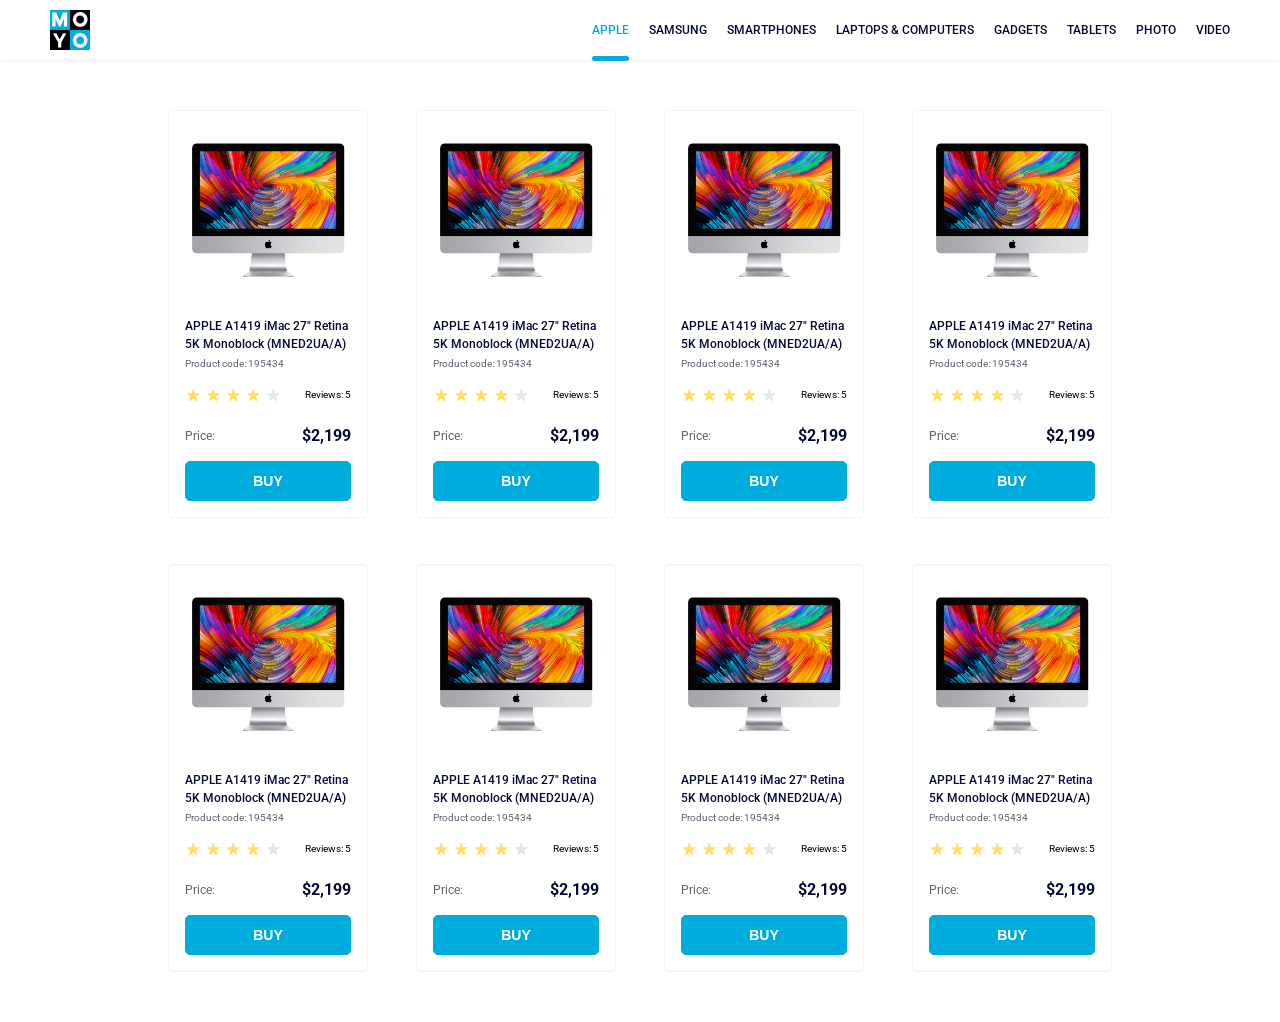
<file: index.html>
<!doctype html><html lang="en"><head><meta charset="utf-8"><meta name="viewport" content="width=device-width, initial-scale=1.0"><title>Catalog</title><link rel="preconnect" href="https://fonts.gstatic.com"><link href="https://fonts.googleapis.com/css2?family=Roboto:wght@400;500;700&display=swap" rel="stylesheet"><link rel="stylesheet" href="index.777435e3.css"></head><body> <header class="head">  <a class="head__logo" href="#"> <img src="logo.eddae0ff.png" alt="MOYO"> </a> <nav> <ul class="menu"> <li class="menu__item">  <a class="is-active menu__link" href="#"> Apple </a> </li> <li class="menu__item"> <a class="menu__link" href="#"> Samsung </a> </li> <li class="menu__item"> <a class="menu__link" href="#"> Smartphones </a> </li> <li class="menu__item"> <a class="menu__link" data-qa="nav-hover" href="#"> Laptops & Computers </a> </li> <li class="menu__item"> <a class="menu__link" href="#"> Gadgets </a> </li> <li class="menu__item"> <a class="menu__link" href="#"> Tablets </a> </li> <li class="menu__item"> <a class="menu__link" href="#"> Photo </a> </li> <li class="menu__item"> <a class="menu__link" href="#"> Video </a> </li> </ul> </nav> </header> <main class="grid"> <div class="card" data-qa="card"> <div class="card__image"> <img src="imac.202c52ff.jpeg" alt="Mac Book" class="card__image-wrapper"> </div> <h2 class="card__title"> APPLE A1419 iMac 27" Retina 5K Monoblock (MNED2UA/A) </h2> <p class="card__code">Product code: 195434</p>  <div class="card__reviews"> <div class="stars stars--4"> <div class="stars__star"></div> <div class="stars__star"></div> <div class="stars__star"></div> <div class="stars__star"></div> <div class="stars__star"></div> </div> <span class="card__reviews-text">Reviews: 5</span> </div>  <div class="card__price"> <p>Price:</p> <span class="card__price-value">$2,199</span> </div> <div class="card__button"> <button class="card__button-text" data-qa="card-hover"> Buy </button> </div> </div> <div class="card" data-qa="card"> <div class="card__image"> <img src="imac.202c52ff.jpeg" alt="Mac Book" class="card__image-wrapper"> </div> <h2 class="card__title"> APPLE A1419 iMac 27" Retina 5K Monoblock (MNED2UA/A) </h2> <p class="card__code">Product code: 195434</p>  <div class="card__reviews"> <div class="stars stars--4"> <div class="stars__star"></div> <div class="stars__star"></div> <div class="stars__star"></div> <div class="stars__star"></div> <div class="stars__star"></div> </div> <span class="card__reviews-text">Reviews: 5</span> </div>  <div class="card__price"> <p>Price:</p> <span class="card__price-value">$2,199</span> </div> <div class="card__button"> <button class="card__button-text" data-qa="card-hover"> Buy </button> </div> </div> <div class="card" data-qa="card"> <div class="card__image"> <img src="imac.202c52ff.jpeg" alt="Mac Book" class="card__image-wrapper"> </div> <h2 class="card__title"> APPLE A1419 iMac 27" Retina 5K Monoblock (MNED2UA/A) </h2> <p class="card__code">Product code: 195434</p>  <div class="card__reviews"> <div class="stars stars--4"> <div class="stars__star"></div> <div class="stars__star"></div> <div class="stars__star"></div> <div class="stars__star"></div> <div class="stars__star"></div> </div> <span class="card__reviews-text">Reviews: 5</span> </div>  <div class="card__price"> <p>Price:</p> <span class="card__price-value">$2,199</span> </div> <div class="card__button"> <button class="card__button-text" data-qa="card-hover"> Buy </button> </div> </div> <div class="card" data-qa="card"> <div class="card__image"> <img src="imac.202c52ff.jpeg" alt="Mac Book" class="card__image-wrapper"> </div> <h2 class="card__title"> APPLE A1419 iMac 27" Retina 5K Monoblock (MNED2UA/A) </h2> <p class="card__code">Product code: 195434</p>  <div class="card__reviews"> <div class="stars stars--4"> <div class="stars__star"></div> <div class="stars__star"></div> <div class="stars__star"></div> <div class="stars__star"></div> <div class="stars__star"></div> </div> <span class="card__reviews-text">Reviews: 5</span> </div>  <div class="card__price"> <p>Price:</p> <span class="card__price-value">$2,199</span> </div> <div class="card__button"> <button class="card__button-text" data-qa="card-hover"> Buy </button> </div> </div> <div class="card" data-qa="card"> <div class="card__image"> <img src="imac.202c52ff.jpeg" alt="Mac Book" class="card__image-wrapper"> </div> <h2 class="card__title"> APPLE A1419 iMac 27" Retina 5K Monoblock (MNED2UA/A) </h2> <p class="card__code">Product code: 195434</p>  <div class="card__reviews"> <div class="stars stars--4"> <div class="stars__star"></div> <div class="stars__star"></div> <div class="stars__star"></div> <div class="stars__star"></div> <div class="stars__star"></div> </div> <span class="card__reviews-text">Reviews: 5</span> </div>  <div class="card__price"> <p>Price:</p> <span class="card__price-value">$2,199</span> </div> <div class="card__button"> <button class="card__button-text" data-qa="card-hover"> Buy </button> </div> </div> <div class="card" data-qa="card"> <div class="card__image"> <img src="imac.202c52ff.jpeg" alt="Mac Book" class="card__image-wrapper"> </div> <h2 class="card__title"> APPLE A1419 iMac 27" Retina 5K Monoblock (MNED2UA/A) </h2> <p class="card__code">Product code: 195434</p>  <div class="card__reviews"> <div class="stars stars--4"> <div class="stars__star"></div> <div class="stars__star"></div> <div class="stars__star"></div> <div class="stars__star"></div> <div class="stars__star"></div> </div> <span class="card__reviews-text">Reviews: 5</span> </div>  <div class="card__price"> <p>Price:</p> <span class="card__price-value">$2,199</span> </div> <div class="card__button"> <button class="card__button-text" data-qa="card-hover"> Buy </button> </div> </div> <div class="card" data-qa="card"> <div class="card__image"> <img src="imac.202c52ff.jpeg" alt="Mac Book" class="card__image-wrapper"> </div> <h2 class="card__title"> APPLE A1419 iMac 27" Retina 5K Monoblock (MNED2UA/A) </h2> <p class="card__code">Product code: 195434</p>  <div class="card__reviews"> <div class="stars stars--4"> <div class="stars__star"></div> <div class="stars__star"></div> <div class="stars__star"></div> <div class="stars__star"></div> <div class="stars__star"></div> </div> <span class="card__reviews-text">Reviews: 5</span> </div>  <div class="card__price"> <p>Price:</p> <span class="card__price-value">$2,199</span> </div> <div class="card__button"> <button class="card__button-text" data-qa="card-hover"> Buy </button> </div> </div> <div class="card" data-qa="card"> <div class="card__image"> <img src="imac.202c52ff.jpeg" alt="Mac Book" class="card__image-wrapper"> </div> <h2 class="card__title"> APPLE A1419 iMac 27" Retina 5K Monoblock (MNED2UA/A) </h2> <p class="card__code">Product code: 195434</p>  <div class="card__reviews"> <div class="stars stars--4"> <div class="stars__star"></div> <div class="stars__star"></div> <div class="stars__star"></div> <div class="stars__star"></div> <div class="stars__star"></div> </div> <span class="card__reviews-text">Reviews: 5</span> </div>  <div class="card__price"> <p>Price:</p> <span class="card__price-value">$2,199</span> </div> <div class="card__button"> <button class="card__button-text" data-qa="card-hover"> Buy </button> </div> </div> </main> </body></html>
</file>
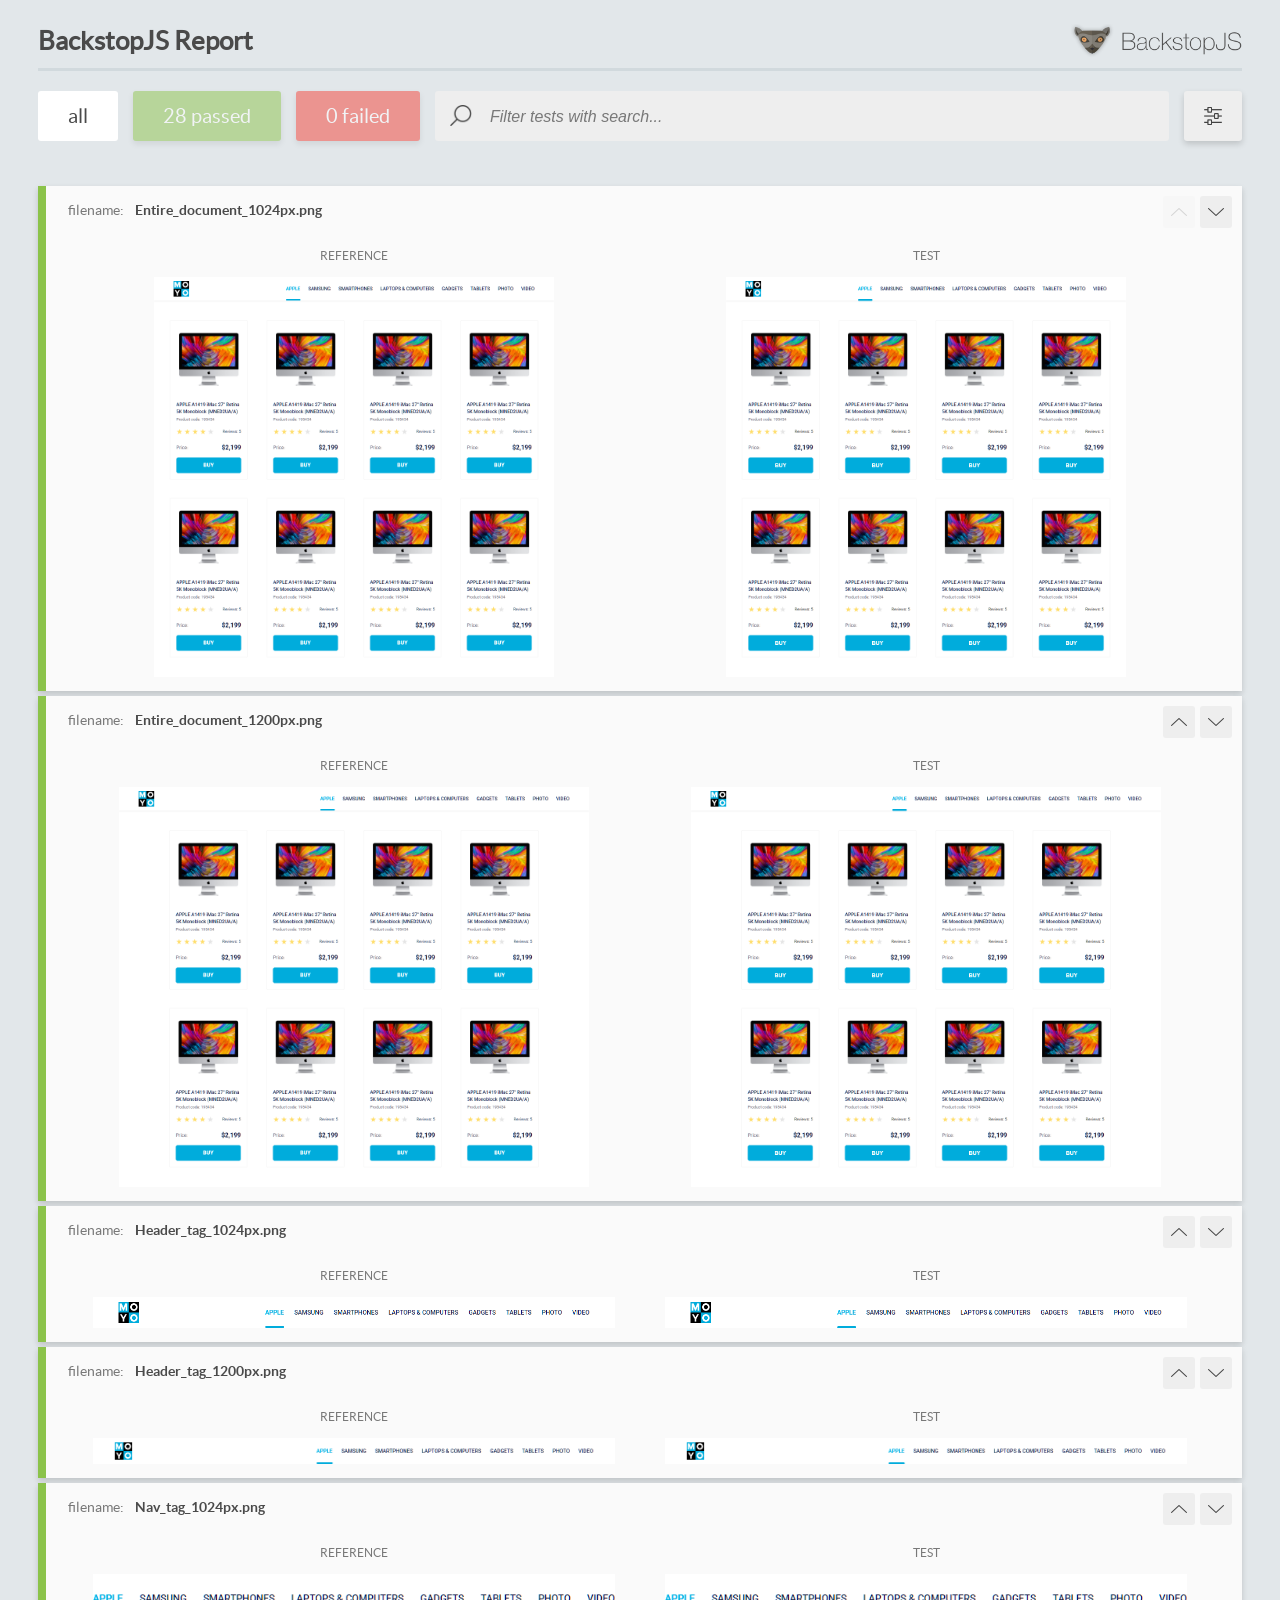
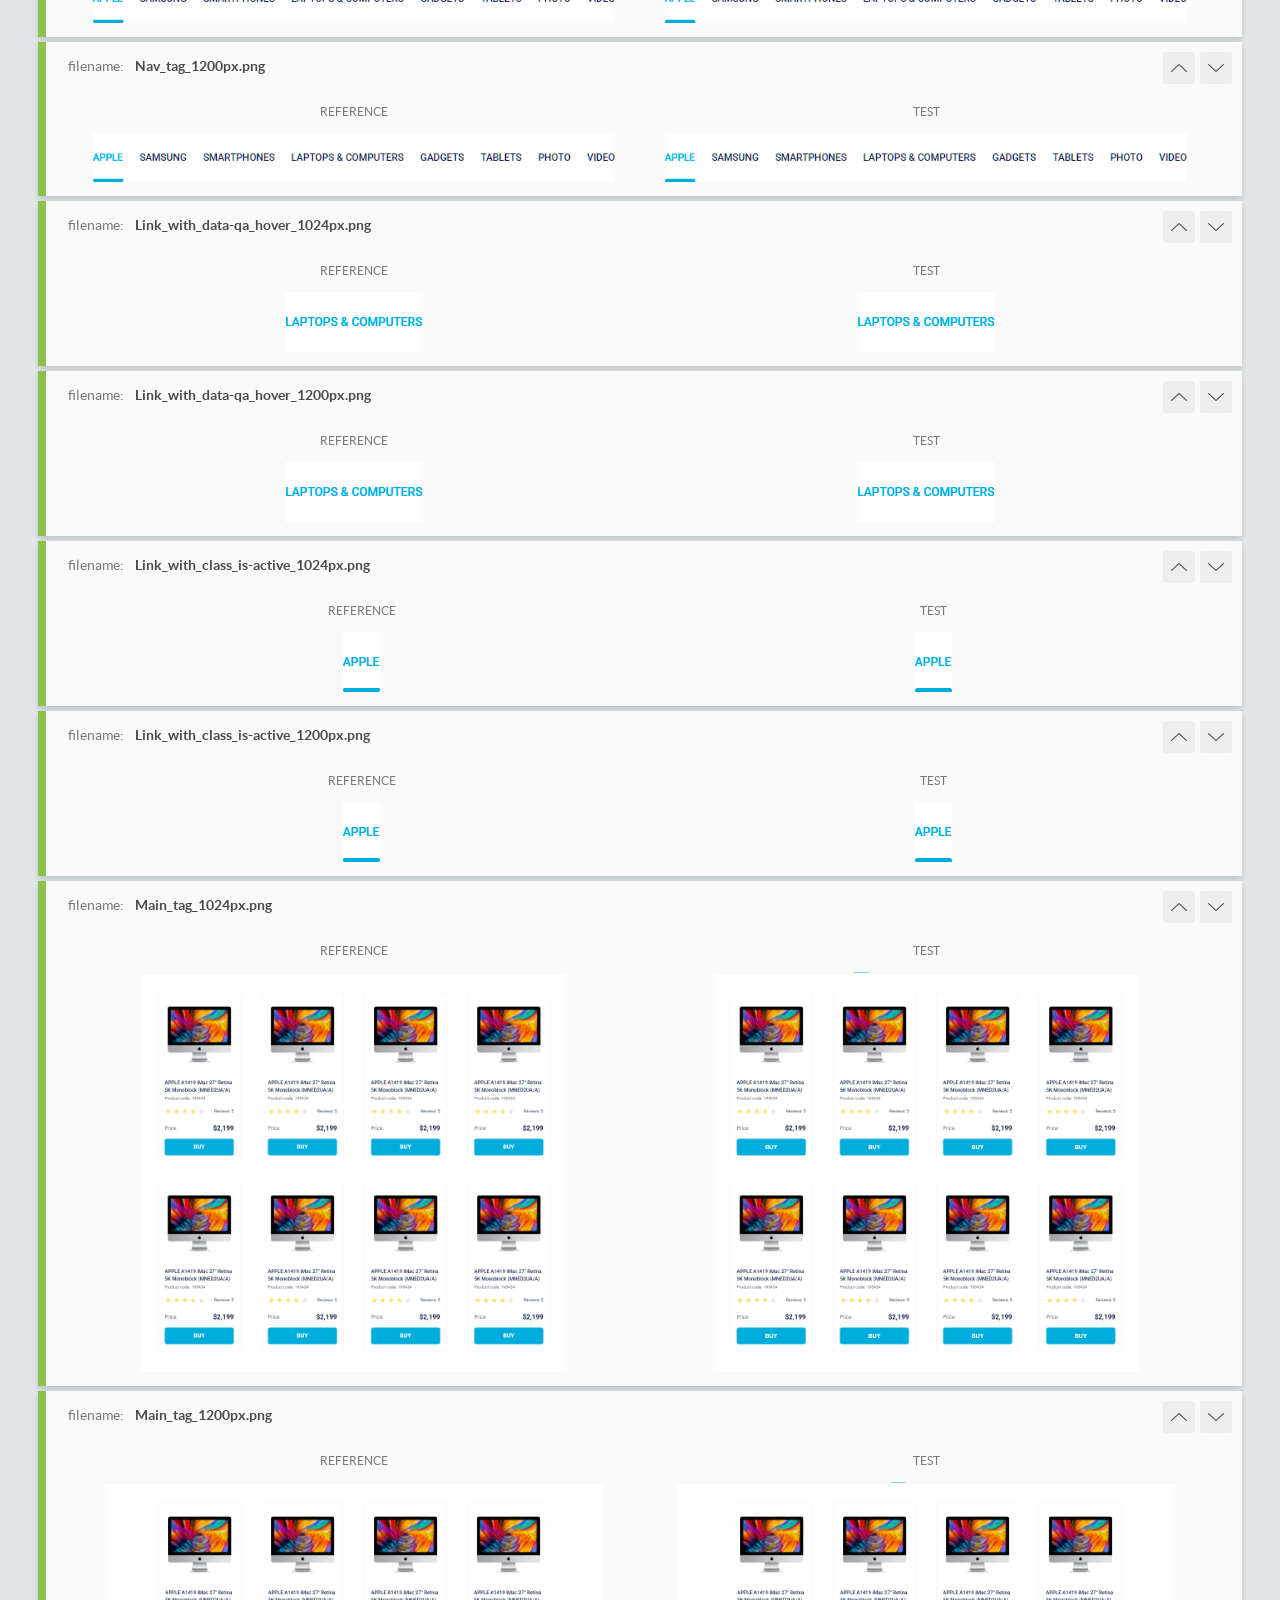
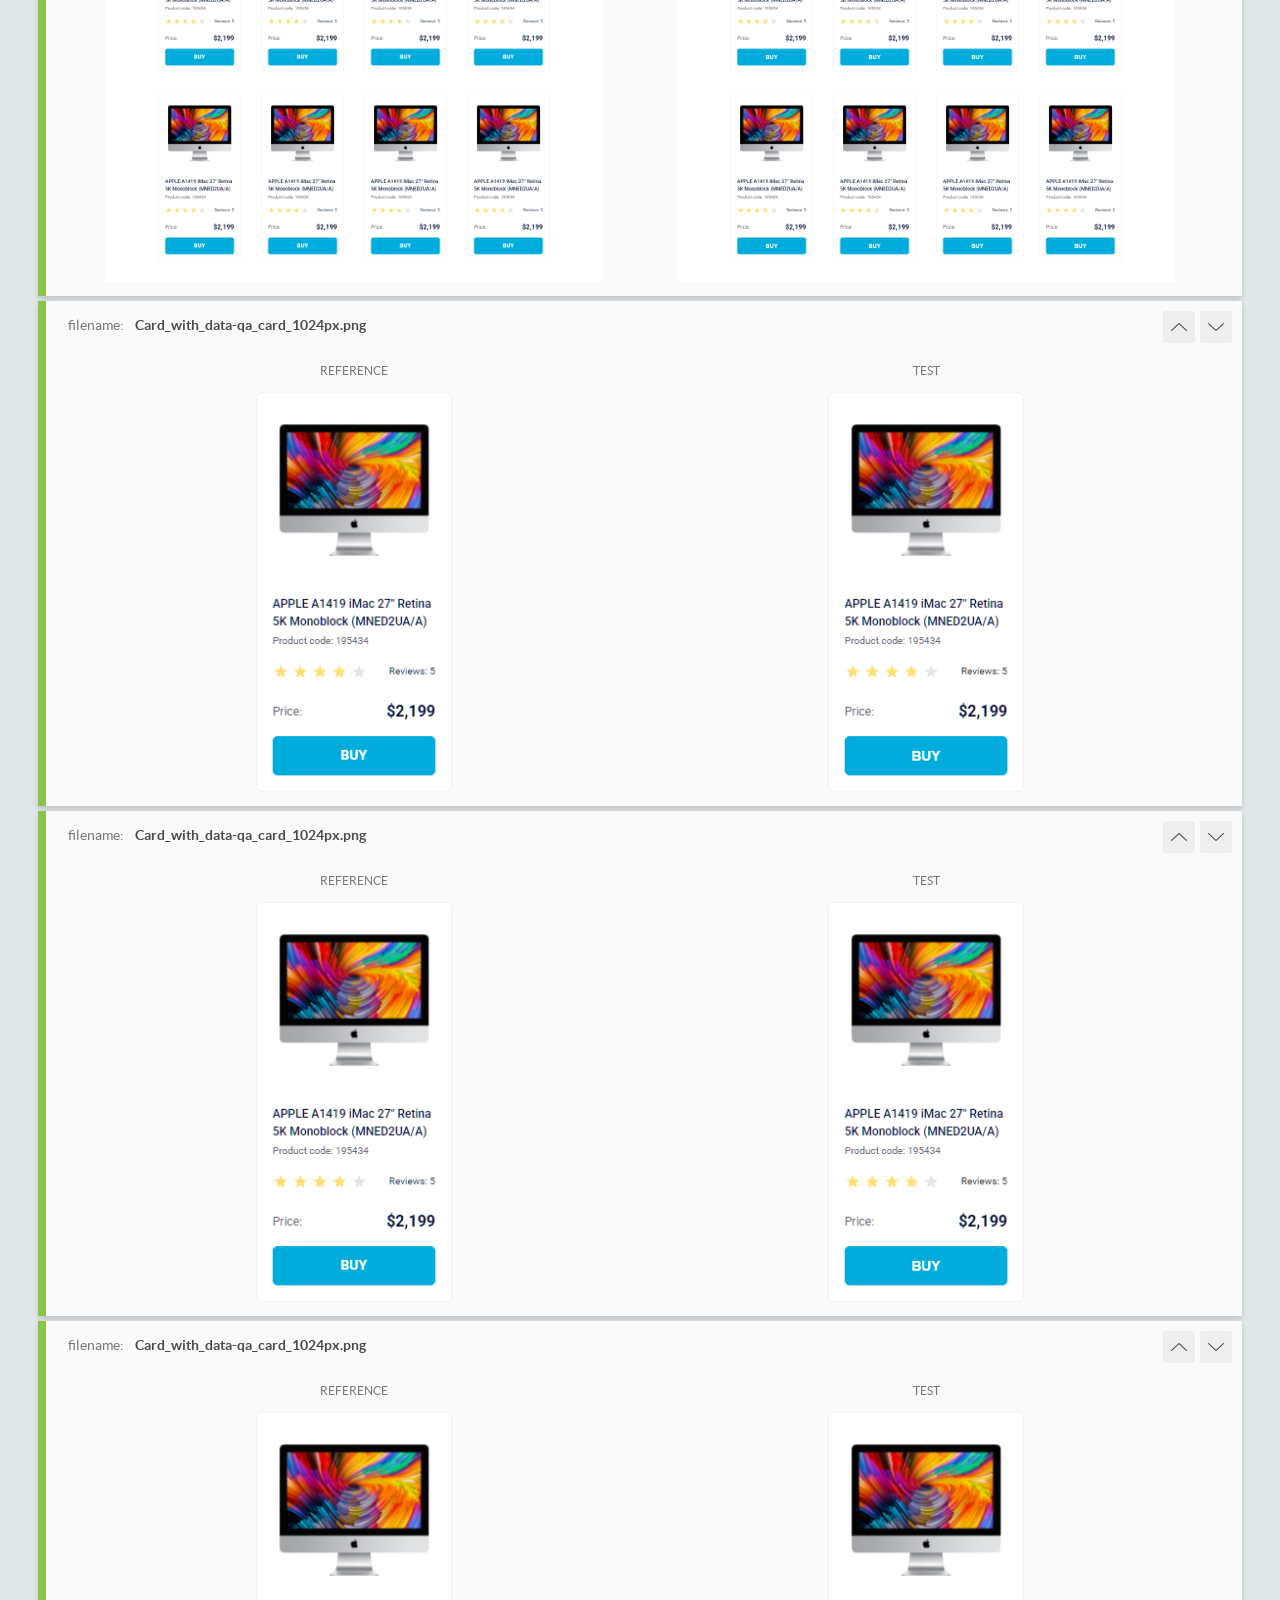
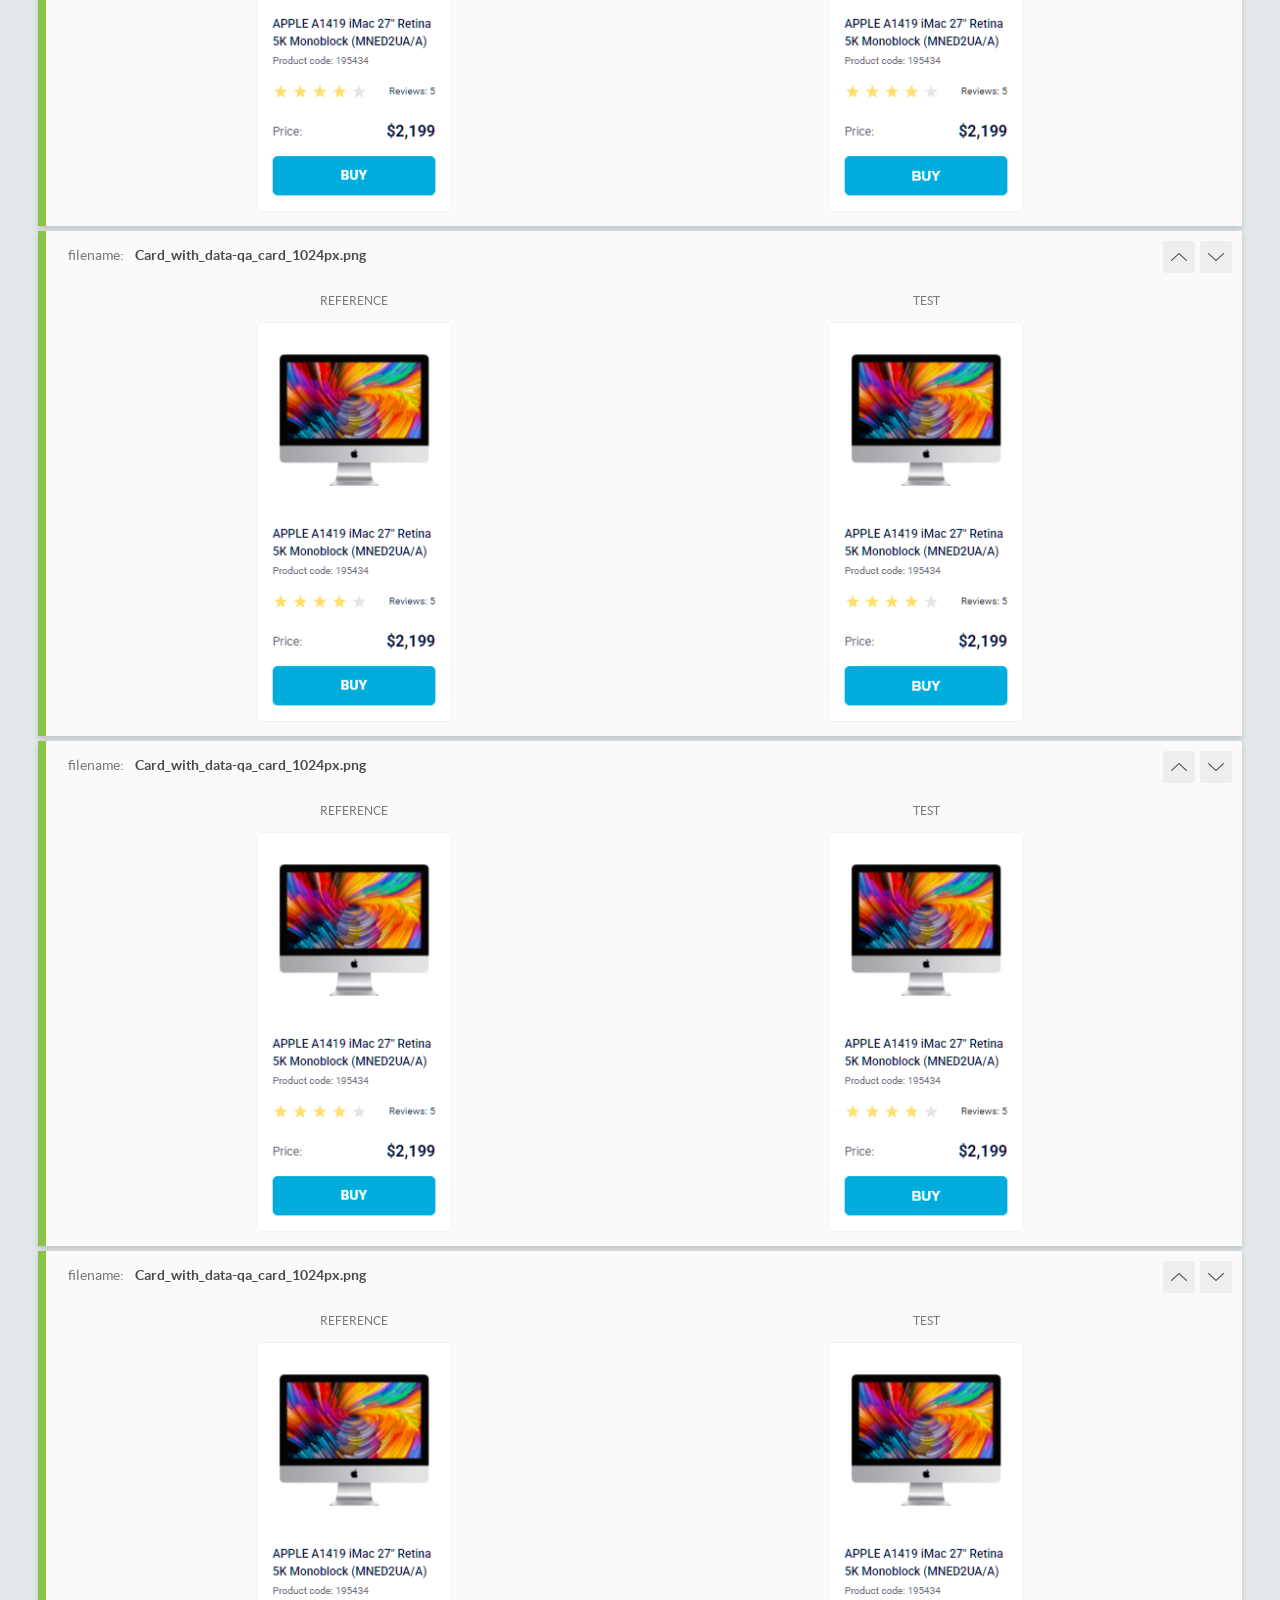
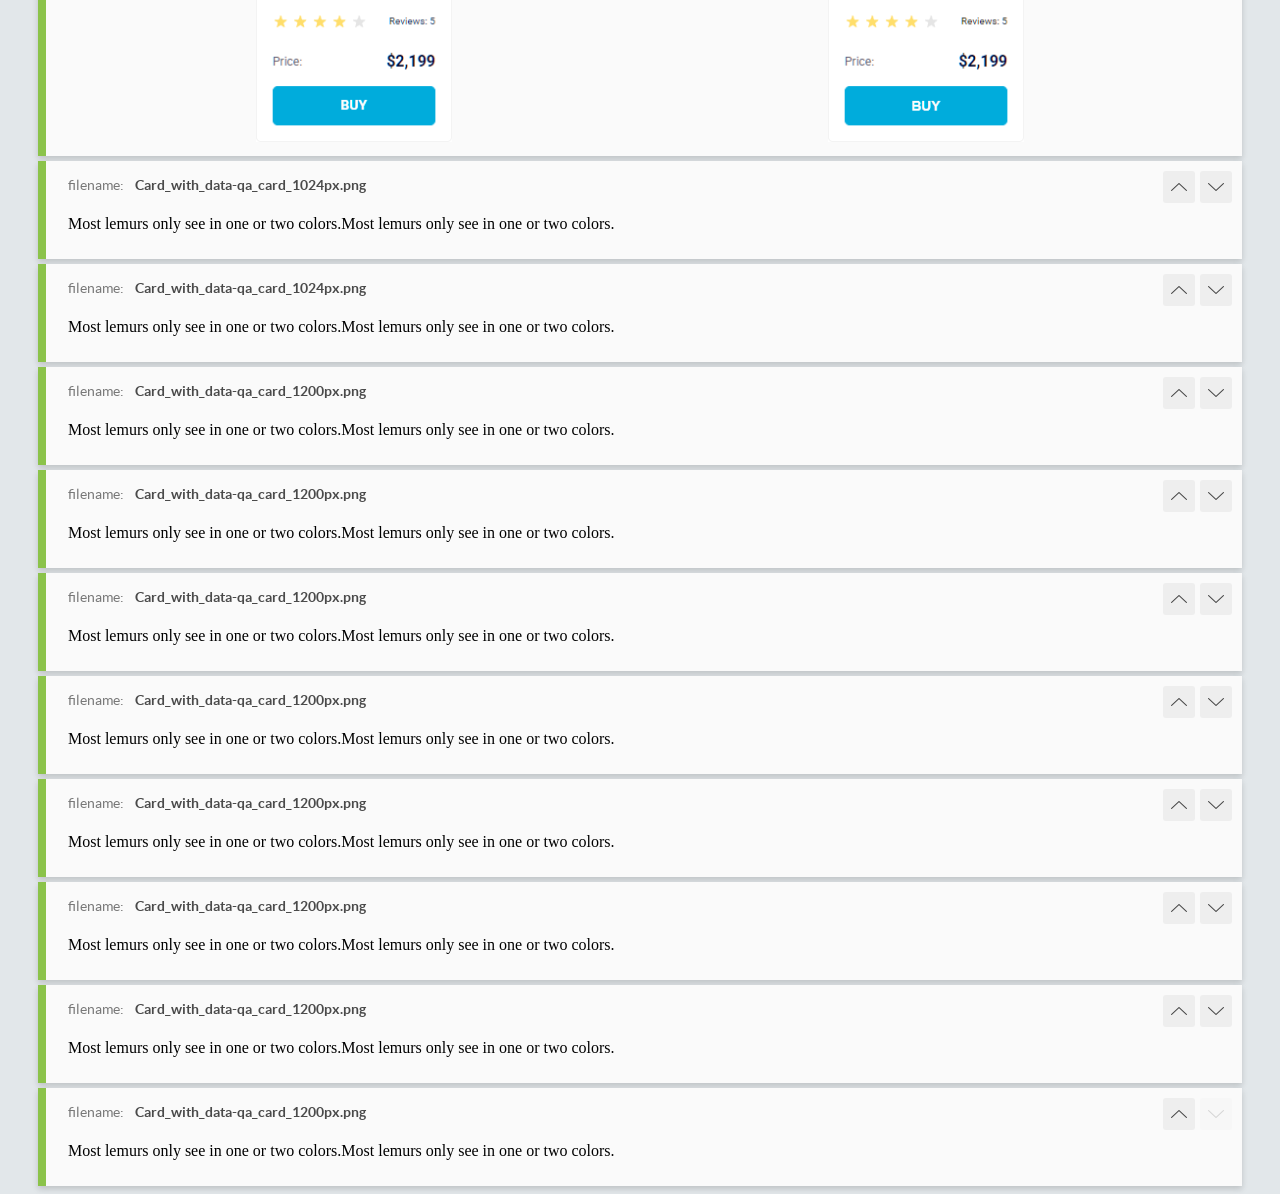
<file: report/html_report/index.html>
<!DOCTYPE html>
<html>
  <head>
    <meta charset="utf-8">
    <!-- Disable Cache -->
    <meta http-equiv="Cache-Control" content="no-cache, no-store, must-revalidate">
    <meta http-equiv="Pragma" content="no-cache">
    <meta http-equiv="Expires" content="0">

    <title>BackstopJS Report</title>

    <style>
      @font-face {
          font-family: 'latoregular';
          src: url('./assets/fonts/lato-regular-webfont.woff2') format('woff2'),
              url('./assets/fonts/lato-regular-webfont.woff') format('woff');
          font-weight: 400;
          font-style: normal;
      }
      @font-face {
          font-family: 'latobold';
          src: url('./assets/fonts/lato-bold-webfont.woff2') format('woff2'),
              url('./assets/fonts/lato-bold-webfont.woff') format('woff');
          font-weight: 700;
          font-style: normal;
      }

      .ReactModal__Body--open {
          overflow: hidden;
      }
      .ReactModal__Body--open .header {
        display: none;
      }

    </style>
  </head>
  <body style="background-color: #E2E7EA">
    <div id="root">

    </div>
    <script>
      function report (report) { // eslint-disable-line no-unused-vars
        window.tests = report;
      }
    </script>
    <script src="config.js"></script>
    <script src="index_bundle.js"></script>
  </body>
</html>
</file>
<file: index.777435e3.css>
body{margin:0;font-family:Roboto,sans-serif}.card{box-sizing:border-box;background-color:#fff;border:1px solid #f3f3f3;border-radius:5px;flex-direction:column;width:200px;height:408px;padding:16px;transition:all .3s;display:flex;position:relative}.card__reviews{justify-content:space-between;margin:0 0 24px;display:flex}.card__reviews-text{justify-content:center;align-items:center;margin:0;font-size:10px;font-weight:400;line-height:14px;display:inline-flex}.card__image{flex-grow:1;justify-content:center;align-items:center;margin-top:16px;margin-bottom:40px;display:flex}.card__image-wrapper{overflow-clip-margin:content-box;width:160px;height:134px;overflow:clip}.card__title{color:#060b35;margin:0 0 4px;font-size:12px;font-weight:500;line-height:18px}.card__code{color:#616070;justify-content:flex-start;width:100%;margin:0 0 16px;font-size:10px;font-weight:400;line-height:14px}.card__price{color:#616070;flex-direction:row;justify-content:space-between;align-items:center;width:100%;height:18px;margin:0 0 16px;font-size:12px;font-weight:400;line-height:18px;display:flex}.card__price-value{color:#060b35;font-size:16px;font-weight:700}.card__button{align-items:center;margin:0;display:flex}.card__button-text{box-sizing:border-box;text-transform:uppercase;color:#fff;cursor:pointer;background-color:#00acdc;border:1px solid #00acdc;border-radius:5px;width:166px;height:40px;font-size:14px;font-weight:700;line-height:16px;transition:all .3s}.card__button-text:hover{box-sizing:border-box;color:#00acdc;background-color:#fff;border:1px solid #00acdc}.card:hover{transform:scale(1.2)}.card:hover .card__title{color:#34568b}.grid{--columns-grid:1;grid-template-columns:repeat(var(--columns-grid),200px);place-content:center;place-items:center;gap:46px 48px;padding:50px 40px;display:grid}@media (width>=488px){.grid{--columns-grid:2}}@media (width>=768px){.grid{--columns-grid:3}}@media (width>=1024px){.grid{--columns-grid:4}}.stars{justify-content:space-between;display:flex}.stars__star{background-image:url(star.822d561e.svg);background-position:50%;background-repeat:no-repeat;width:16px;height:16px}.stars__star:not(:last-child){margin-right:4px}.stars--1 .stars__star:nth-child(-n+1),.stars--2 .stars__star:nth-child(-n+2),.stars--3 .stars__star:nth-child(-n+3),.stars--4 .stars__star:nth-child(-n+4),.stars--5 .stars__star:nth-child(-n+5){background-image:url(star-active.edda4c43.svg)}.head{justify-content:space-between;align-items:center;height:60px;padding:0 50px;display:flex;box-shadow:0 2px 4px #0000000d}.head__logo{justify-content:center;align-items:center;display:flex}.menu__item{justify-content:center;align-items:center;height:100%;display:flex}.menu__item:not(:last-child){margin-right:20px}.menu{white-space:nowrap;flex-wrap:nowrap;justify-content:flex-end;align-items:center;height:60px;margin:0;padding:0;list-style:none;display:flex}.menu__link{text-transform:uppercase;color:#060b35;align-items:center;height:100%;font-size:12px;font-weight:500;text-decoration:none;transition:color .3s;display:flex;position:relative}.menu__link:after{content:"";background-color:#00acdc;border-radius:8px;width:0;height:5px;transition:width .3s;display:block;position:absolute;bottom:-1px;left:0}.menu__link.is-active:after{width:100%}.menu__link:hover,.is-active{color:#00acdc}
/*# sourceMappingURL=index.777435e3.css.map */
</file>
